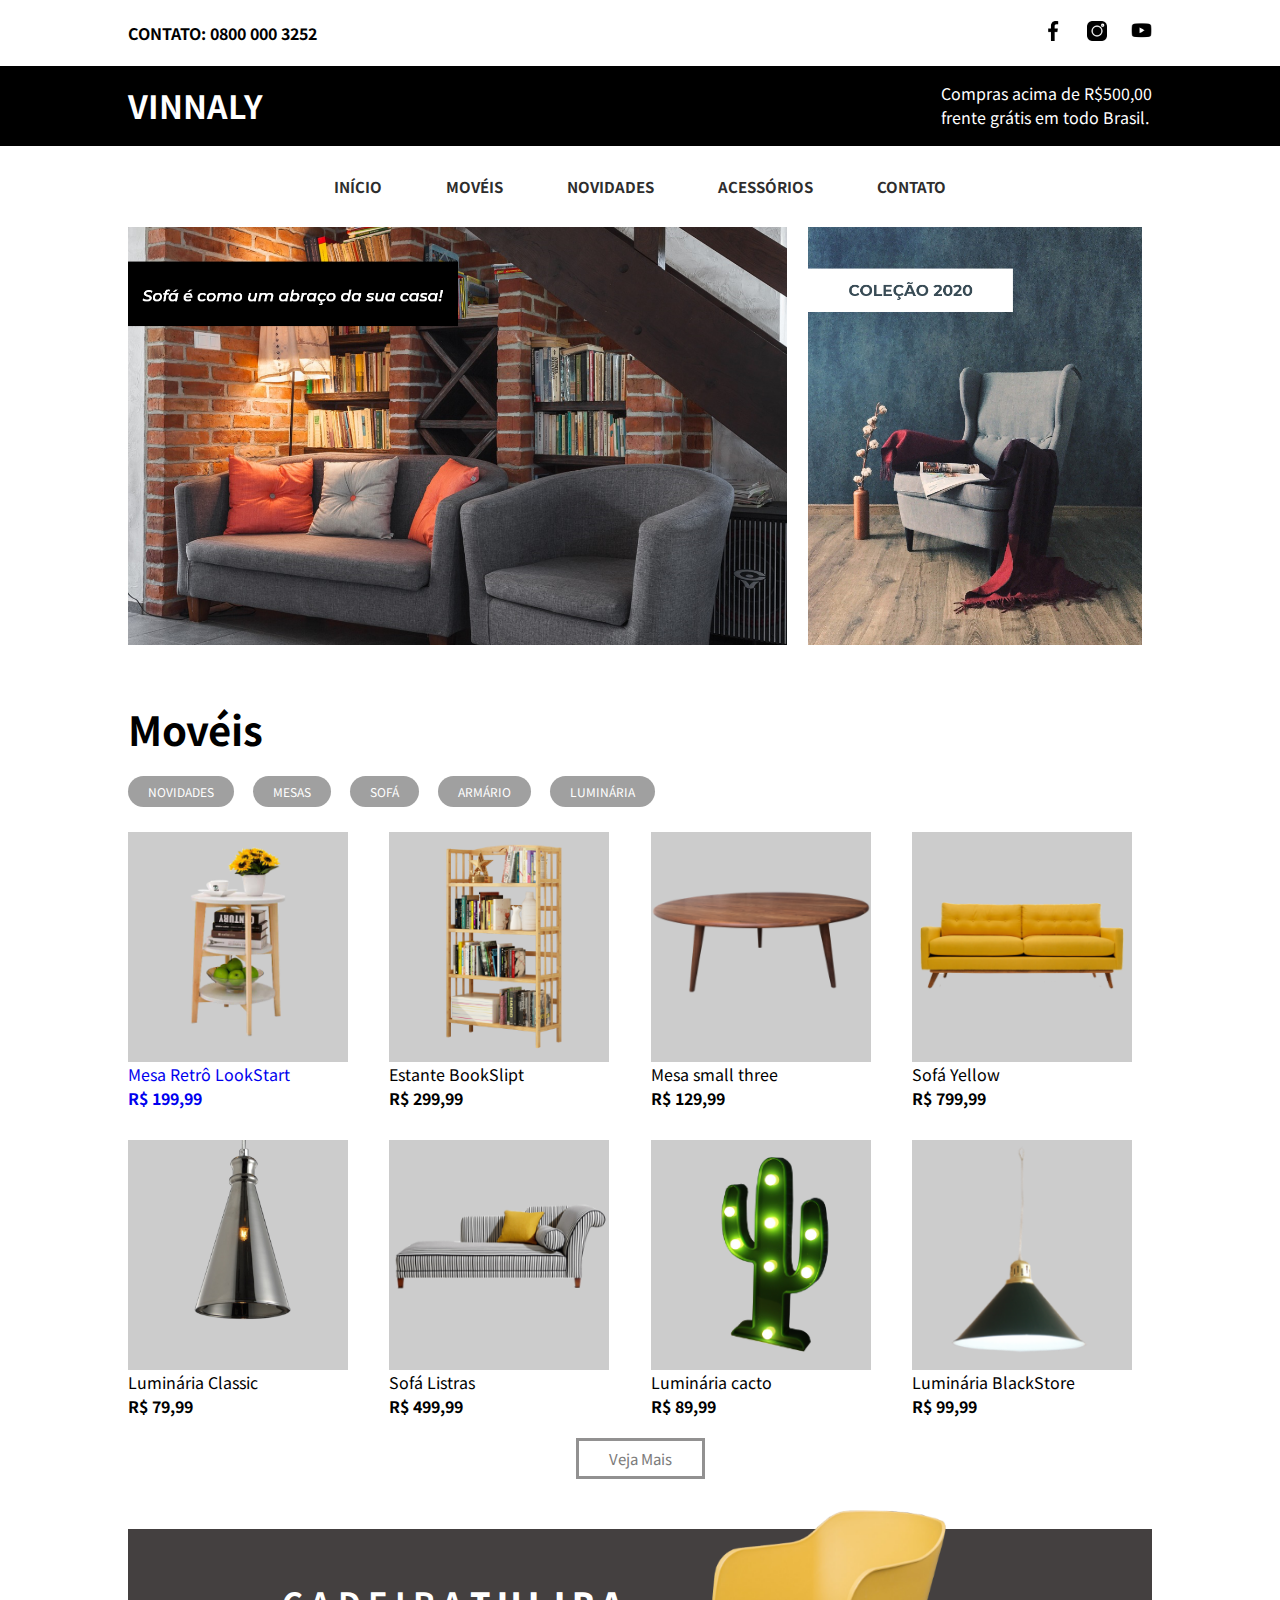
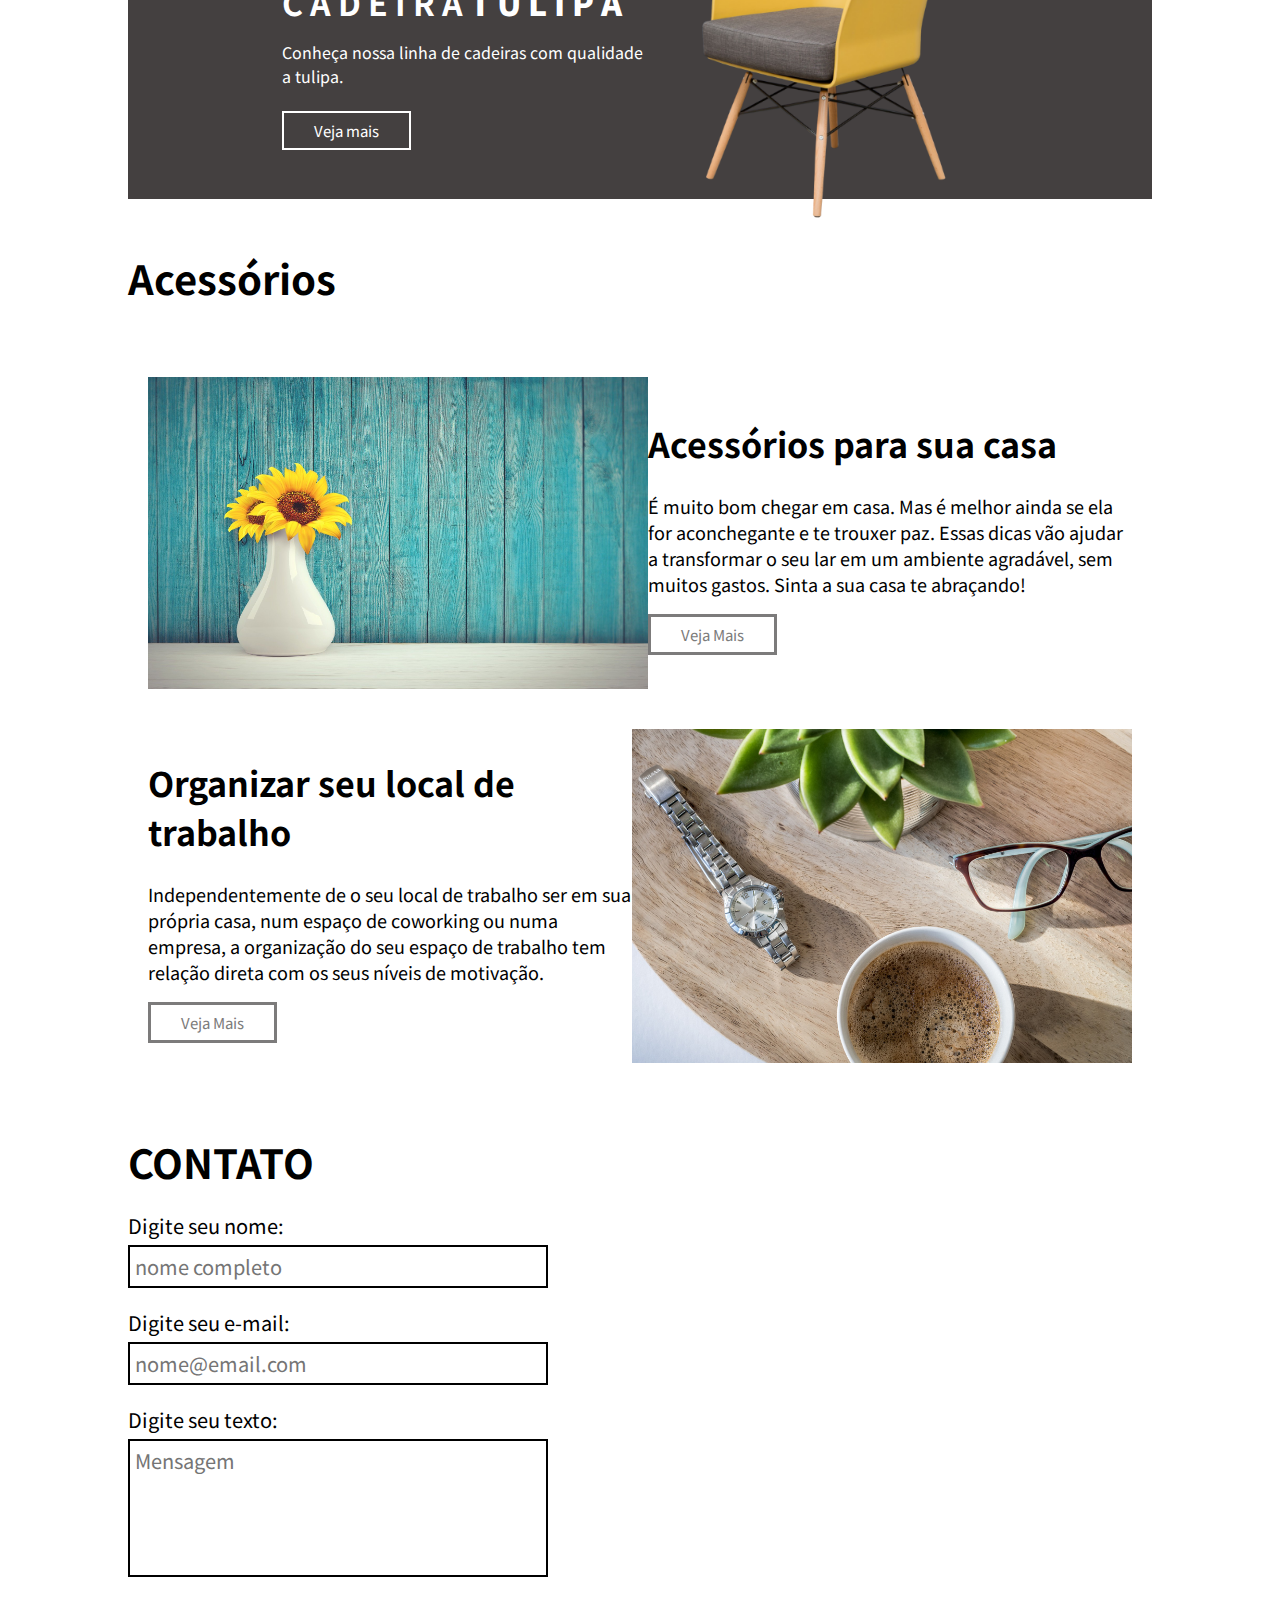
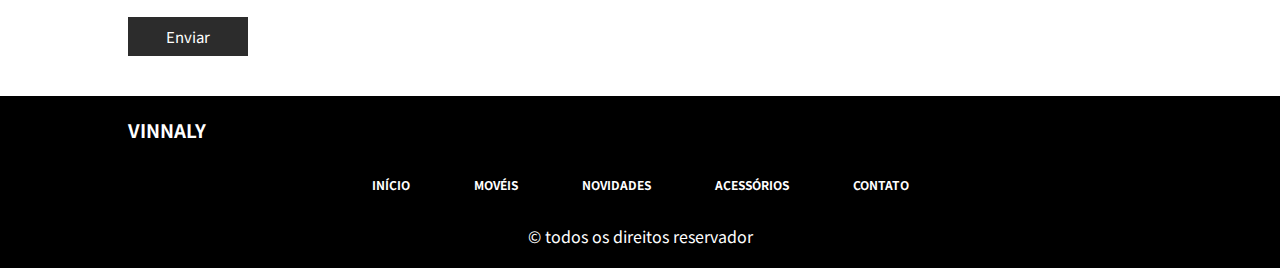
<file: index.html>
<!DOCTYPE html>
<html lang="pt-br">
<head>
    <meta charset="UTF-8">
    <meta name="viewport" content="width=device-width, initial-scale=1.0">
    <link href="https://fonts.googleapis.com/css2?family=Noto+Sans+JP:wght@100&display=swap" rel="stylesheet">
    <link rel="stylesheet" href="CSS/estilo.css">
    <title>VINNALY</title>
</head>
<body>
    <div class="topo">
            <div class="atend">
            <p>CONTATO: 0800 000 3252</p>
            </div>

            <div class="redesocial">
                <span><a href="www.facebook.com"><img src="IMG/facebook.png" alt="facebook" width="20px"></a></span>
                <span><a href="www.instaregm.com"><img src="IMG/instagram.png" alt="Instagram" width="20px"></a></span>
                <span><a href="www.youtube.com"><img src="IMG/youtube.png" alt="youtube" width="21px"></a></span>
            </div>
    </div>
    <header>
        <div class="black">
        <div class="container">
            <h1>VINNALY</h1>
            <div>
                <p>Compras acima de R$500,00<br>
                    frente grátis em todo Brasil.</p>
            </div>
        </div>
        </div>
        <nav>
        <ul>
            <li><a href="#hero">Início</a></li>
            <li><a href="#sect01">Movéis</a></li>
            <li><a href="#sect02">Novidades</a></li>
            <li><a href="#sect03">Acessórios</a></li>
            <li><a href="#sect04">Contato</a></li>
        </ul>
        </nav>
    </header>

    <main id="hero" >
        <div class="container">
        <div class="cards">
            <div class="card">
            <img src="IMG/sofas.png" alt="sofá" id="01">
            </div>
            <div class="card">
            <img src="IMG/SOFA02.png" alt="sofá2" id="02">
            </div>
        </div>
        </div>
    </main>

    <section id="sect01">
        <div class="container">
        <h2>Movéis</h2>

        <div class="btn1">
            <a href="#">NOVIDADES</a>
            <a href="#">MESAS</a>
            <a href="#">SOFÁ</a>
            <a href="#">ARMÁRIO</a>
            <a href="#">LUMINÁRIA</a>
        </div>
        
        <div class="moveis">
            <div class="grid">
                <a href="produto.html"> 
                <figure class="quadrado">
                    <img src="IMG/IMG01.png" alt="Mesa01">
                </figure>
                <p>Mesa Retrô LookStart</p>
                <P><strong>R$ 199,99</strong></P></a>
                </div>

                 <div class="grid">
                    <figure class="quadrado">
                        <img src="IMG/pngwing.com (4).png" alt="armario01">
                    </figure>
                    <p>Estante BookSlipt</p>
                    <P><strong>R$ 299,99</strong></P>
                 </div>

                <div class="grid">
                    <figure class="quadrado">
                        <img src="IMG/pngwing.com (3).png" alt="Mesa02">
                    </figure>
                    <p>Mesa small three</p>
                    <P><strong>R$ 129,99</strong></P>
                </div>

                <div class="grid">
                    <figure class="quadrado">
                        <img src="IMG/pngwing.com (7).png" alt="Sofá">
                    </figure>
                    <p>Sofá Yellow</p>
                    <P><strong>R$ 799,99</strong></P>
                </div>
            </div> 
       

            <div class="moveis">
                <div class="grid">
                <figure class="quadrado">
                    <img src="IMG/luminária-em-png-2.png" alt="Prateleira Book">
                </figure>
                <p>Luminária Classic</p>
                <P><strong>R$ 79,99</strong></P>
                </div>

                 <div class="grid">
                    <figure class="quadrado">
                        <img src="IMG/pngwing.com (6).png" alt="Sofá01">
                    </figure>
                    <p>Sofá Listras</p>
                    <P><strong>R$ 499,99</strong></P>
                </div>

                <div class="grid">
                    <figure class="quadrado">
                        <img src="IMG/luminária-em-png-3.png" alt="Mesa02">
                    </figure>
                    <p>Luminária cacto</p>
                    <P><strong>R$ 89,99</strong></P>
                </div>

                <div class="grid">
                    <figure class="quadrado">
                        <img src="IMG/pngwing.com (8).png" alt="Luminaria">
                    </figure>
                    <p>Luminária BlackStore</p>
                    <P><strong>R$ 99,99</strong></P>
                </div>
            </div>
            
        </div>
        <a href="#" class="btn">Veja Mais</a>
   

    </section>

    <section id="sect02">
        <div class="container-gray">
            <div> 
                <h3>C A D E I R A <strong>T U L I P A</strong> </h3>
                <p>Conheça nossa linha de cadeiras com qualidade a tulipa.</p>
                <a href="#">Veja mais</a>
            </div>
       
            <img src="IMG/pngwing.com.png" alt="Cadeira">
        </div>
    </section>

    <section id="sect03">
        <div class="container">
            <h2>Acessórios</h2>

            <div class="acessorios-flex">
                <img src="IMG/acss01.jpg" alt="vasos">

                <div class="leitura">    
                <h3> Acessórios para sua casa</h3>
                <p>É muito bom chegar em casa. Mas é melhor ainda se ela for aconchegante e te trouxer paz. Essas dicas vão ajudar a transformar o seu lar em um ambiente agradável, sem muitos gastos. Sinta a sua casa te abraçando!</p> 
                <a href="#" class="btn">Veja Mais</a>  
                </div>    
            </div>

            <div class="acessorios-flex">
               

                <div class="leitura">    
                <h3>Organizar seu local de trabalho</h3>
                <p>Independentemente de o seu local de trabalho ser em sua própria casa, num espaço de coworking ou numa empresa, a organização do seu espaço de trabalho tem relação direta com os seus níveis de motivação.</p> 
                <a href="#" class="btn">Veja Mais</a>  
                </div>   
                <img src="IMG/acess02.jpg" alt="relogios">
                
            </div>
    </section>

    <section id="sect04">
        <div class="container">
            <h2>CONTATO</h2>
            <div class="container-form">

            <div>
                <form class="formulario">
        <label>Digite seu nome:</label>
        <input type="text" name="nome" id="nome" placeholder="nome completo">
        <label>Digite seu e-mail:</label>
        <input type="email" name="email" id="email" placeholder="nome@email.com">
        <label>Digite seu texto:</label>
        <input type="text" name="texto" id="text" placeholder="Mensagem">
        <input type="submit" value="Enviar" id="btn3" onclick="envia()">

                </form>
            </div>

            <div>
                <iframe src="https://www.google.com/maps/embed?pb=!1m18!1m12!1m3!1d3933.411474143033!2d-35.706913913588735!3d-9.64583816118311!2m3!1f0!2f0!3f0!3m2!1i1024!2i768!4f13.1!3m3!1m2!1s0x70145b7c4226bdf%3A0xf03d8e7211702f12!2sR.%20Banc%C3%A1rio%20Jos%C3%A9%20Farias%20de%20Almeida%20-%20Jati%C3%BAca%2C%20Macei%C3%B3%20-%20AL!5e0!3m2!1spt-BR!2sbr!4v1592871413239!5m2!1spt-BR!2sbr" width="600" height="450" frameborder="0" style="border:0;" allowfullscreen="" aria-hidden="false" tabindex="0"></iframe>
            </div>
        </div>
    </div>
    </section>

    <footer>
        <div class="container">
        <h3>VINNALY</h3>  
        <nav>   
        <ul>
            <li><a href="#hero">Início</a></li>
            <li><a href="#sect01">Movéis</a></li>
            <li><a href="#sect02">Novidades</a></li>
            <li><a href="#sect03">Acessórios</a></li>
            <li><a href="#sect04">Contato</a></li>
        </ul>    
    </nav>  
         </div>  
    <p> ©  todos os direitos reservador</p>
    </footer>


    <script
  src="https://code.jquery.com/jquery-3.5.1.min.js"
  integrity="sha256-9/aliU8dGd2tb6OSsuzixeV4y/faTqgFtohetphbbj0="
  crossorigin="anonymous"></script>
    <script src="js/app.js"></script>
</body>
</html>
</file>
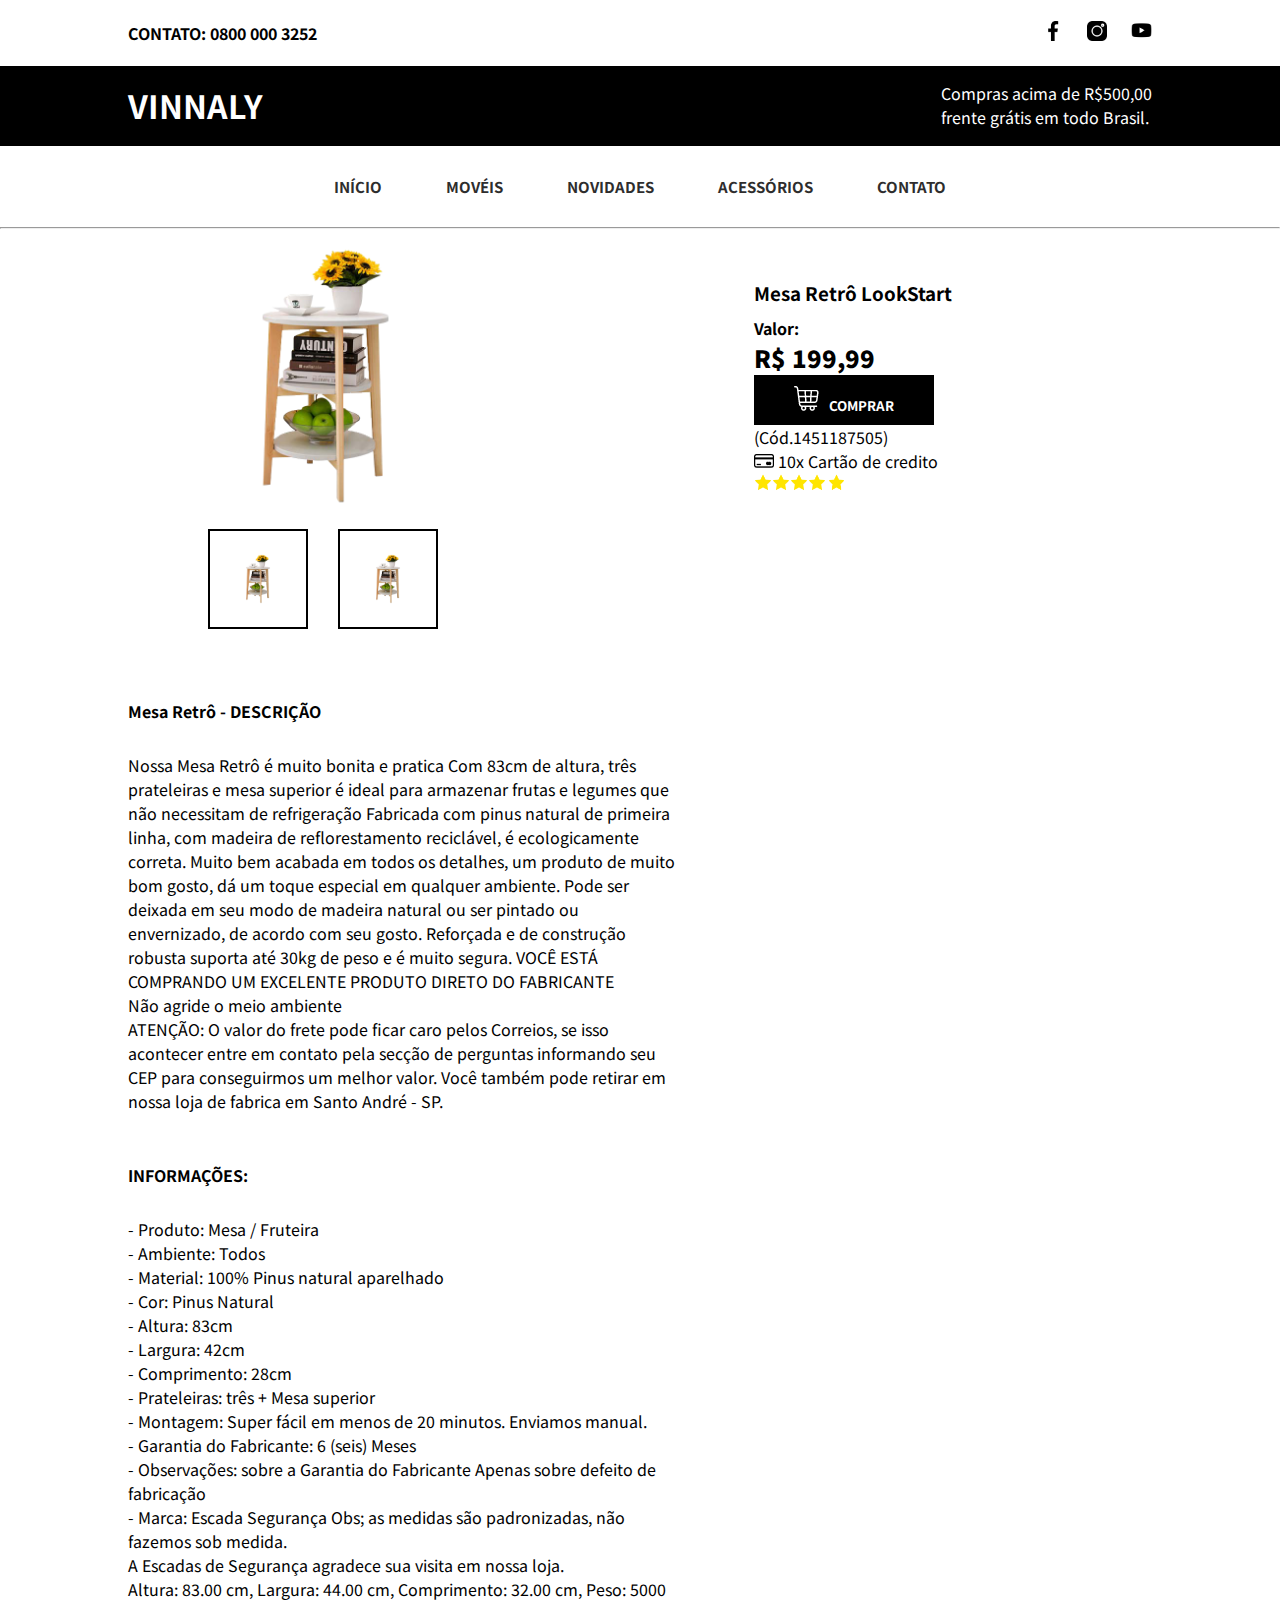
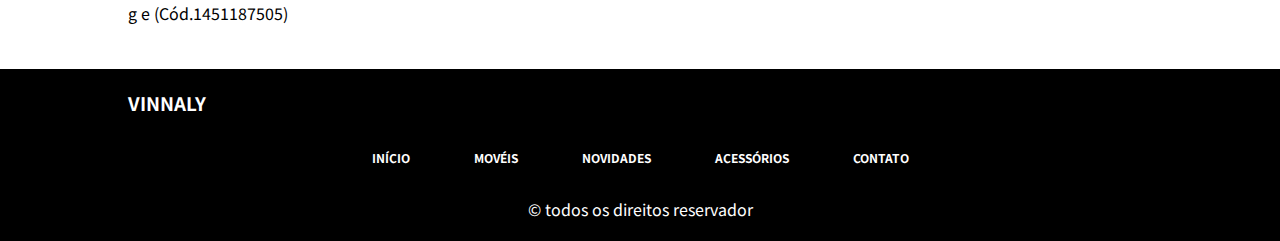
<file: produto.html>
<!DOCTYPE html>
<html lang="pt-br">
<head>
    <meta charset="UTF-8">
    <meta name="viewport" content="width=device-width, initial-scale=1.0">
    <link href="https://fonts.googleapis.com/css2?family=Noto+Sans+JP:wght@100&display=swap" rel="stylesheet">
    <link rel="stylesheet" href="CSS/estilo.css">
    <link rel="stylesheet" href="CSS/produto.css">
    <title>VINNALY</title>
</head>
<body>
    <div class="topo">
            <div class="atend">
            <p>CONTATO: 0800 000 3252</p>
            </div>

            <div class="redesocial">
                <span><a href="www.facebook.com"><img src="IMG/facebook.png" alt="facebook" width="20px"></a></span>
                <span><a href="www.instaregm.com"><img src="IMG/instagram.png" alt="Instagram" width="20px"></a></span>
                <span><a href="www.youtube.com"><img src="IMG/youtube.png" alt="youtube" width="21px"></a></span>
            </div>
    </div>
    <header>
        <div class="black">
        <div class="container">
            <h1><a href="index.html"></a>VINNALY</h1>
            <div>
                <p>Compras acima de R$500,00<br>
                    frente grátis em todo Brasil.</p>
            </div>
        </div>
        </div>
        <nav>
        <ul>
            <li><a href="index.html">Início</a></li>
            <li><a href="#sect01">Movéis</a></li>
            <li><a href="#sect02">Novidades</a></li>
            <li><a href="#sect03">Acessórios</a></li>
            <li><a href="#sect04">Contato</a></li>
        </ul>
        </nav>
        <hr>   
    </header>

    <section class="venda">
        <div class="container">

        <div class="venda-img">
            <img src="IMG/IMG01.png" alt="mesa">

            <div class="venda-telas">
            <img src="IMG/IMG01.png" alt="mesa">
            <img src="IMG/IMG01.png" alt="mesa">
            </div>
        </div>
   

        <div class="venda-inf">
            <h3>Mesa Retrô LookStart</h3>
            <h4>Valor:</h4> 
            <h2><strong>R$ 199,99</strong></h2>
            <button href="#"><img src="IMG/carrinho-de-compras.png" alt="carrinho"><strong>COMPRAR</strong></button>
            <p>(Cód.1451187505)</p>
            <span><img src="IMG/cartão-credito.png" alt="cartão" width="20px"> 10x Cartão de credito</span>
            <span><img src="IMG/estrelas.png" alt="estrelas"></span>
        </div>

    </div>

    </section>

    <section class="descricao">

      <div class="container">
          <h4>Mesa Retrô - DESCRIÇÃO</h4>

          <div class="desc-formatar">
            <p>Nossa Mesa Retrô é muito bonita e pratica
                Com 83cm de altura, três prateleiras e mesa superior é ideal para armazenar frutas e legumes que não necessitam de refrigeração
                Fabricada com pinus natural de primeira linha, com madeira de reflorestamento reciclável, é ecologicamente correta.
                Muito bem acabada em todos os detalhes, um produto de muito bom gosto, dá um toque especial em qualquer ambiente.
                Pode ser deixada em seu modo de madeira natural ou ser pintado ou envernizado, de acordo com seu gosto.
                Reforçada e de construção robusta suporta até 30kg de peso e é muito segura.
                VOCÊ ESTÁ COMPRANDO UM EXCELENTE PRODUTO DIRETO DO FABRICANTE
                <br>
                Não agride o meio ambiente
                <br>
                ATENÇÃO: O valor do frete pode ficar caro pelos Correios, se isso acontecer entre em contato pela secção de perguntas informando seu CEP para conseguirmos um melhor valor.
                Você também pode retirar em nossa loja de fabrica em Santo André - SP.
                <h4>INFORMAÇÕES:</h4> 
                - Produto: Mesa / Fruteira
                <br>- Ambiente: Todos
                <br>- Material: 100% Pinus natural aparelhado
                <br> - Cor: Pinus Natural
                <br> - Altura: 83cm
                <br>- Largura: 42cm
                <br>- Comprimento: 28cm
                <br>- Prateleiras: três + Mesa superior
                <br> - Montagem: Super fácil em menos de 20 minutos. Enviamos manual.
                <br> - Garantia do Fabricante: 6 (seis) Meses
                <br>- Observações: sobre a Garantia do Fabricante Apenas sobre defeito de fabricação
                <br> - Marca: Escada Segurança
                Obs; as medidas são padronizadas, não fazemos sob medida.
                <br>
                A Escadas de Segurança agradece sua visita em nossa loja.
                <br>
                Altura: 83.00 cm,
                Largura: 44.00 cm,
                Comprimento: 32.00 cm,
                Peso: 5000 g e
                (Cód.1451187505)</p>
                <br>
          </div>
          </div>
       


    </section>


    <footer>
        <div class="container">
        <h3>VINNALY</h3>  
        <nav>   
        <ul>
            <li><a href="index.html">Início</a></li>
            <li><a href="#sect01">Movéis</a></li>
            <li><a href="#sect02">Novidades</a></li>
            <li><a href="#sect03">Acessórios</a></li>
            <li><a href="#sect04">Contato</a></li>
        </ul> 
       
    </nav>  
         </div>  
    <p> ©  todos os direitos reservador</p>
    </footer>


    <script
  src="https://code.jquery.com/jquery-3.5.1.min.js"
  integrity="sha256-9/aliU8dGd2tb6OSsuzixeV4y/faTqgFtohetphbbj0="
  crossorigin="anonymous"></script>
    <script src="js/app.js"></script>
</body>
</html>
</file>
<file: CSS/estilo.css>
*{font-family: 'Noto Sans JP', sans-serif;
padding: 0px;margin: 0px;box-sizing: border-box;}

a{text-decoration: none;}

.topo{max-width:80%;   
   display: flex;
   justify-content: space-between;
   margin: auto;
   font-weight: 700;
   margin-top: 20px;
   margin-bottom: 20px;
   align-items: center;}

.topo .atend p{margin-right: 20px;display: inline-block;cursor: pointer;}

.topo .atend :hover {border-bottom: 2px solid black;}

.topo .redesocial span{margin-left: 20px;cursor: pointer;}

.black{background-color: black;
max-width: 100%;
height: 80px;
color:#FFF;}

.black .container{max-width: 80%; margin: auto;;padding-top: 15px;display: flex;justify-content: space-between;align-items: center;}

.black h1{cursor: pointer;}

nav {max-width: 100%;text-align: center;}

nav ul li{display: inline-block;margin: 30px;font-size: 15px;font-weight: bold;}

nav ul li a{color: rgb(46, 45, 45); text-transform: uppercase;}
nav ul li a:hover{border-top: 3px solid #000000;}

/*hero*/

#hero{max-width: 100%;}
#hero .container{max-width: 80%;margin: 0 auto;}
#hero .container .cards{display: flex;  justify-content: space-between;}

#hero .container .cards img{width: 97%;cursor: pointer;}

@media (max-width:750px){
#hero .container .cards{width: 100%;
   flex-direction: column;}
}

/*sect01*/

#sect01{max-width: 100%;text-align: center;}

#sect01 .container{max-width: 80%;margin: 0 auto;text-align: left;}

#sect01 .container  h2{padding-top: 50px;padding-bottom: 20px;font-size: 40px;text-align: left;}

#sect01 .container .btn1 a{background: rgb(160, 160, 160);padding: 7px 20px 7px 20px;color: #FFF;margin-right: 15px;border-radius: 50px;font-size: 12px;border: 0px}

#sect01  .btn1 a:hover{background: rgb(68, 68, 68);transition: 0.8s;}

#sect01 .container .moveis{display: flex;padding-right: 20px;justify-content: space-between;}

#sect01 .quadrado{width: 220px;background-color: #ccc;margin-top: 30px; height: 230px;}

#sect01 .quadrado{cursor: pointer;}

#sect01 .quadrado img{max-width: 220px;}

#sect01 .quadrado p{padding-top: 10px;}

#sect01 .btn{display: inline-block; 
   background-color: #FFF;
   border: 3px solid rgb(146, 145, 145);
   padding: 7px 30px 7px 30px;color:rgb(124, 123, 123);
   font-size: 15px;margin-top: 20px; margin: 0 auto;margin-top:20px}

#sect01 .btn:hover{background-color: #ccc;color: #000000;border: 3px solid #ccc;transition: 0.8s;
   padding: 7px 30px 7px 30px;}

@media(max-width:900px){
   #sect01 .container .btn1 a{margin-top: 10px;display:inline-block;}
   #sect01 .container .moveis{flex-direction: column;}
   #sect01 .grid{flex-wrap: wrap;}
}


/*novidades gray*/

#sect02{max-width: 80%;background-color: rgb(68, 64, 64);margin: 0 auto;margin-top:50px;
padding: 50px 0px 50px 0px;height: 270px;}

#sect02 .container-gray{max-width: 70%;display: flex;margin: 0 auto;color: #fff;}

#sect02 .container-gray h3{font-size: 32px;}

#sect02 .container-gray p{font-size: 16px;padding-top: 15px;margin-bottom: 30px;}

#sect02 .container-gray a{border: 2px solid rgb(255, 255, 255);padding: 7px 30px 7px 30px;margin-top: 20px;
color: #fff;font-size: 15px;}

#sect02 .container-gray a:hover{background-color: #ccc;color:rgb(68, 64, 64); font-weight: bold;border: 0px;transition: 0.8s;}

#sect02 .container-gray img{max-width: 350px;
position: relative;bottom: 90px;}

@media(max-width:900px){#sect02 .container-gray img{display: none;}
#sect02 .container-gray {text-align: center;}
#sect02 .container-gray h3{font-size: 20px;}
#sect02 .container-gray p{font-size: 16px;margin-bottom: 30px;}}

/*acessorios*/
#sect03{max-width: 100%;}

#sect03 .container{max-width: 80%;margin: 0 auto;}

#sect03 .container h2{padding-top: 50px;padding-bottom: 50px;font-size: 40px;}

#sect03 .container .acessorios-flex{display: flex;justify-content: space-between;padding: 20px;align-items: center;}

#sect03 .container .acessorios-flex img{max-width: 500px;}

#sect03 .container .acessorios-flex .leitura{max-width: 500px;}

#sect03 .container .acessorios-flex h3{font-size: 34px;margin-bottom: 25px}

#sect03 .container .acessorios-flex p{font-size: 18px;margin-bottom: 25px;}

#sect03 .container .acessorios-flex .btn{background-color: #FFF;
   border: 3px solid rgb(124, 123, 123);padding: 7px 30px 7px 30px;color:rgb(124, 123, 123);
   margin-top: 20px;font-size: 15px; margin-top: 50px;}

#sect03 .container .acessorios-flex .btn:hover{background-color: #ccc;color: #000000;border: 3px solid #ccc;transition: 0.8s;padding: 7px 30px 7px 30px;}

@media(max-width:720px){
   #sect03 .container h2{padding-bottom: 10px;}
   #sect03 .container .acessorios-flex{flex-direction: column;}
   #sect03 .container .acessorios-flex img{margin-top:20px;}  
}

/*contato*/

#sect04{max-width: 100%;}

#sect04 .container{max-width: 80%;margin: 0 auto;}

#sect04 .container h2{padding-top: 50px;padding-bottom: 20px;font-size: 40px;}

#sect04 .container .formulario{display: flex;flex-direction: column;}

#sect04 .container .container-form{
   display:flex; justify-content: space-between;
   align-items: center;}

#sect04 .container .formulario label{padding-bottom: 5px;font-size: 20px;}

#sect04 .container .formulario input{padding: 5px; border: 2px solid black;font-size: 20px;margin-bottom: 20px;width: 420px;}

#sect04 .container .formulario #text{padding: 5px; border: 2px solid black;font-size: 20px;padding-bottom: 100px;width: 420px;}

#sect04 .container .formulario #btn3{display: inline-block;
   color: #fff;
   width: 120px;
  border: 2px solid rgb(44, 44, 44);;
   padding: 7px 30px 7px 30px;
   font-size: 15px;margin-top: 20px;
   background-color: rgb(44, 44, 44);
   margin-top:20px;}

#sect04 .container .formulario #btn3:hover{
      background-color: black;
      transition: 0.8s;
      border: 2px solid black;}

      @media(max-width:720px){
#sect04 .container .container-form{flex-direction: column;}
#sect04 .container iframe{max-width: 100%;}
      }

/*rodapé*/

footer{max-width: 100%; background-color: black;margin-top: 20px;color: #fff;}

footer .container{max-width: 80%;margin: 0 auto;}

footer .container h3{padding-top: 20px;}

footer .container ul li a{color: #fff;font-size: 12px;}

footer .container ul li a:hover{transition: 0.8s;
opacity: 0.5;border: none;}

footer p {text-align: center;margin: 0 auto;padding-bottom: 20px;}

@media(max-width:720px){
   footer .container h3{text-align: center;}
}
</file>
<file: CSS/produto.css>
.venda{display: flex;width: 100%;}

.venda .container{width: 80%;display: flex;justify-content: space-between;margin: 0 auto;}

.venda-img{margin-left: 50px;}

.venda-telas{display:flex;margin-bottom: 20px;}

.venda-telas img{ width:100px;padding: 20px;cursor: pointer;border: 2px solid #000000;
    margin-left: 30px;}

.venda-inf{margin-right: 200px;}

.venda-inf h3{padding-top: 50px;padding-bottom: 10px;}

.venda-inf button{background-color: #000000;
height: 50px;
width:180px;
border:none;
color: #fff;
align-items: center;}

.venda-inf button:hover{background-color: rgb(77, 77, 77);
    transition: 1s;}

.venda-inf button img{padding-right: 10px;}

.venda-inf span{display: block;}

.descricao{width: 80%;margin: auto;}

.descricao .container{margin: 0 auto;}

.descricao h4{margin-bottom: 20px;margin-top:50px;padding-bottom: 10px;}

.desc-formatar{max-width: 550px;}
</file>
